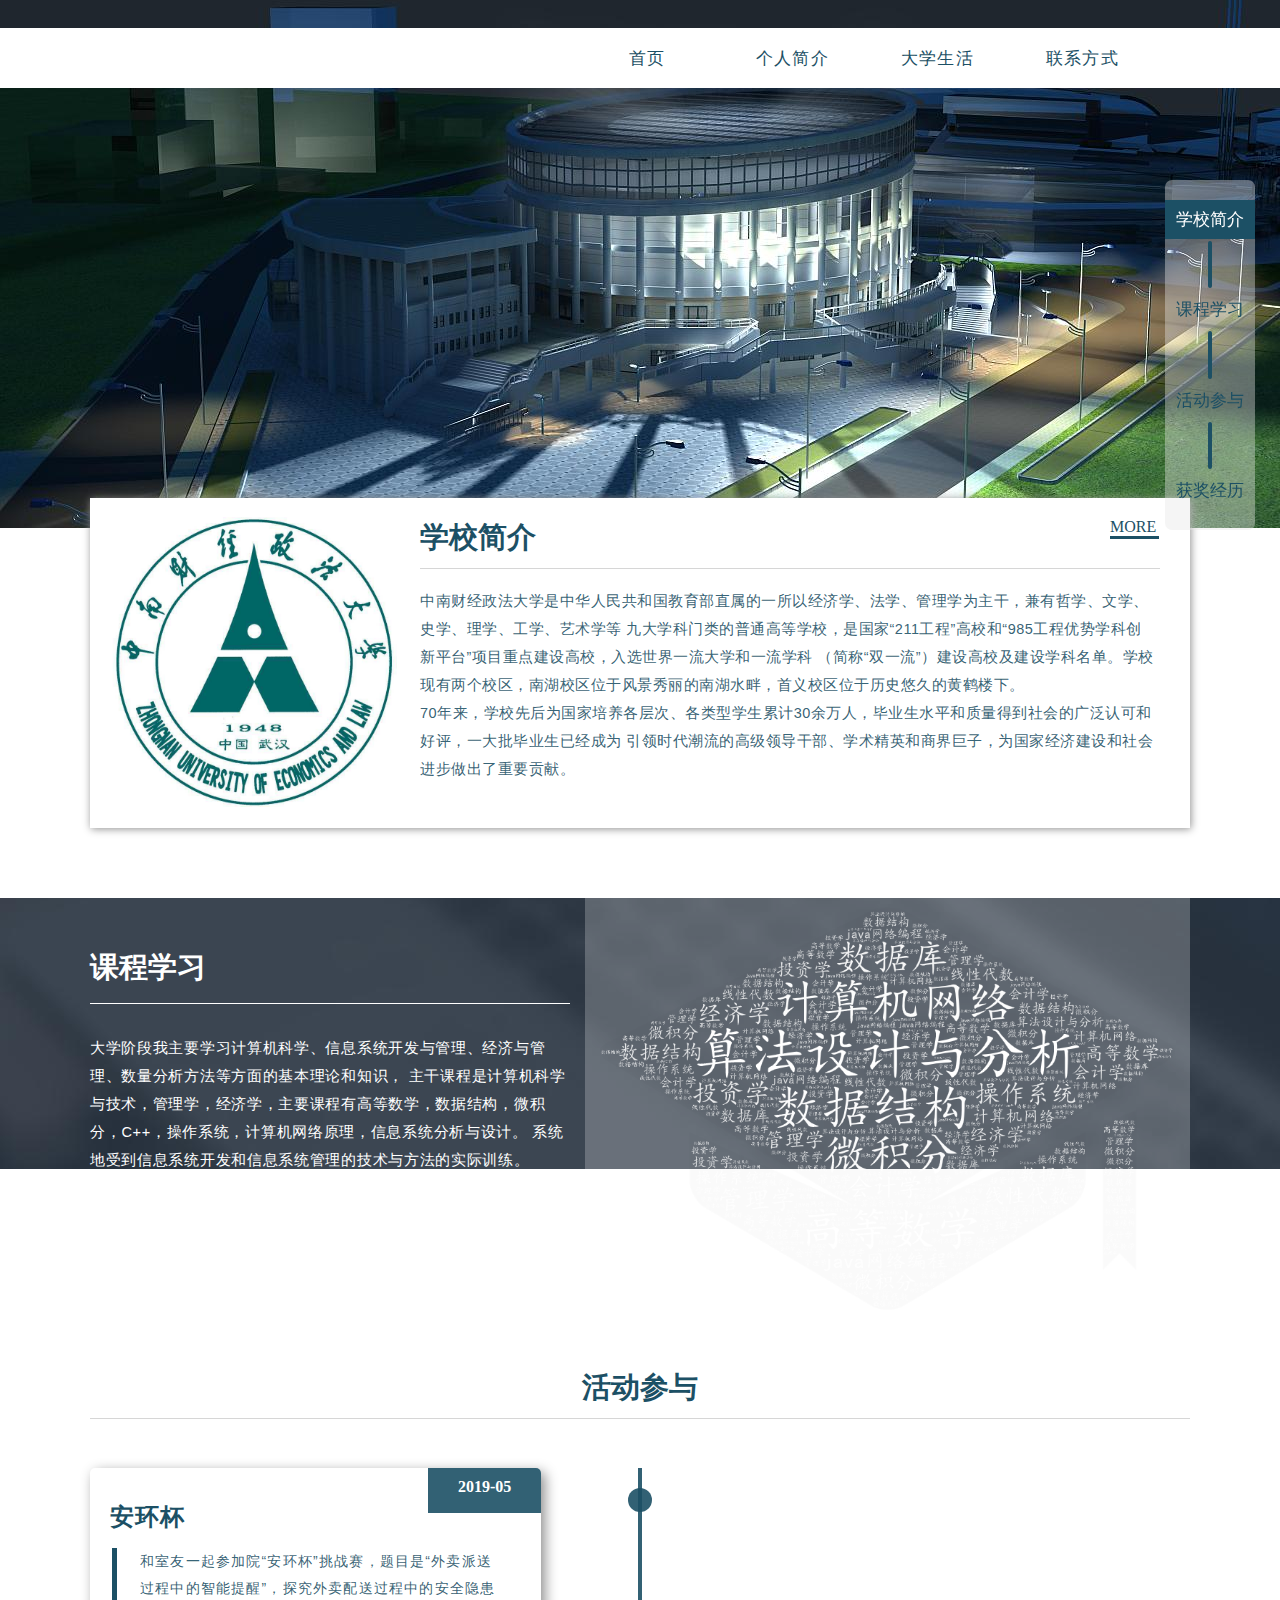
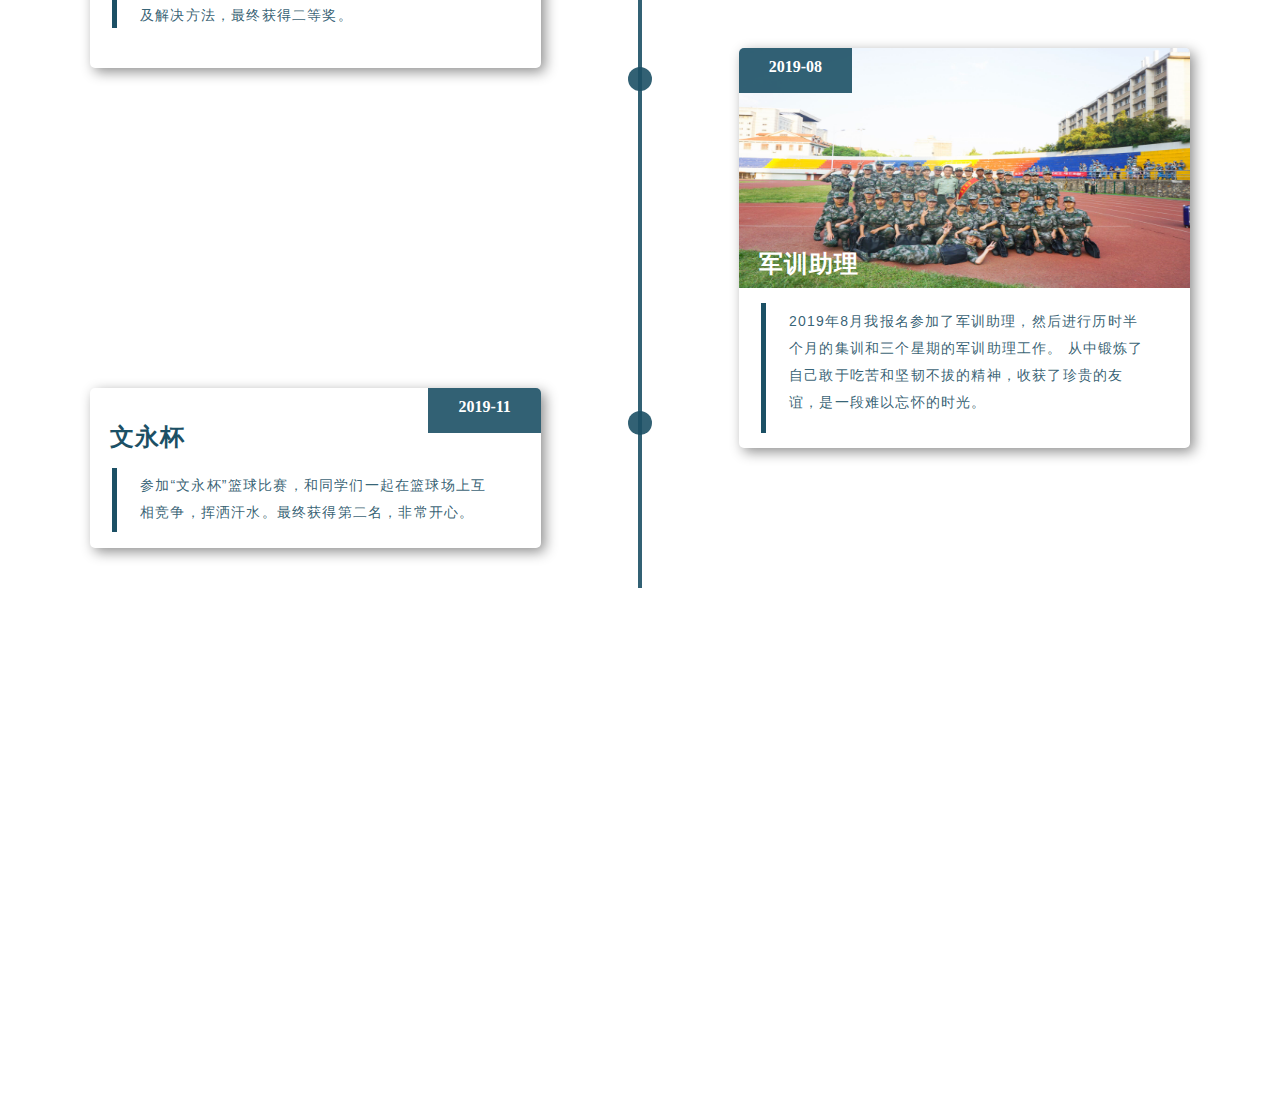
<file: college.html>
<!DOCTYPE html>
<html lang="en">
<head>
    <meta charset="UTF-8">
    <meta name="viewport" content="width=device-width, initial-scale=1.0">
    <!-- <link rel="stylesheet" type="text/css" href="css/index.css"> -->
    <link rel="stylesheet" type="text/css" href="css/college.css">
    <title>大学生活</title>
</head>
<body>
    <div class="inner">
        <!--导航栏-->
        <div id="college-header" class="college-header">
            <!--标题行-->
            <div class="row">
                <!--这里是导航条-->
                <div class="header-nav">
                    <ul>
                        <li class="nav-item">
                            <a href="index.html">
                                首页
                            </a>
                        </li>
                        <li class="nav-item">
                            <a href="info.html">
                                个人简介
                            </a>
                        </li>
                        <li class="nav-item">
                            <a href="college.html">
                                大学生活
                            </a>
                        </li>
                        <li class="nav-item">
                            <a href="contact.html">
                                联系方式
                            </a>
                        </li>
                    </ul>
                </div>
            </div>
        </div>
        <!--第一部分:学校简介-->
        <div class="college-1" id="college-1">
            <div class="wrapper">
                <div class="college-intro">
                    <div class="intro-pic">
                        <img src="img/zuel_icon.jpg">
                    </div>
                    <div class="intro-text">
                        <div class="tit-row">
                            <!--标题-->
                            <div class="intro-text-tit">
                                <h2>学校简介</h2>
                            </div>
                            <!--一个更多按钮-->
                            <div class="intro-text-more">
                                <a href="http://www.zuel.edu.cn/about/" target="_blank">MORE</a>
                                <div class="hor-hr"></div>
                            </div>
                        </div>
                        <!--一条分割线-->
                        <div class="hor-hr"></div>
                        <!--内容-->
                        <div class="intro-text-cont">
                            <span>
                                中南财经政法大学是中华人民共和国教育部直属的一所以经济学、法学、管理学为主干，兼有哲学、文学、史学、理学、工学、艺术学等
                                九大学科门类的普通高等学校，是国家“211工程”高校和“985工程优势学科创新平台”项目重点建设高校，入选世界一流大学和一流学科
                                （简称“双一流”）建设高校及建设学科名单。学校现有两个校区，南湖校区位于风景秀丽的南湖水畔，首义校区位于历史悠久的黄鹤楼下。
                            </span>
                            <span>
                                70年来，学校先后为国家培养各层次、各类型学生累计30余万人，毕业生水平和质量得到社会的广泛认可和好评，一大批毕业生已经成为
                                引领时代潮流的高级领导干部、学术精英和商界巨子，为国家经济建设和社会进步做出了重要贡献。
                            </span>
                        </div>
                    </div>
                </div>
            </div>
        </div>
        <!--第二部分:课程学习-->
        <div class="college-2" id="college-2">
            <div class="wrapper">
                <div class="college-2-cont">
                    <!--课程学习介绍-->
                    <div class="college-2-text">
                        <div class="college-2-text-tit">
                            <h2>课程学习</h2>
                        </div>
                        <!--一条分割线-->
                        <div class="hor-hr"></div>
                        <div class="college-2-text-cont">
                            <span>
                                大学阶段我主要学习计算机科学、信息系统开发与管理、经济与管理、数量分析方法等方面的基本理论和知识，
                                主干课程是计算机科学与技术，管理学，经济学，主要课程有高等数学，数据结构，微积分，C++，操作系统，计算机网络原理，信息系统分析与设计。
                                系统地受到信息系统开发和信息系统管理的技术与方法的实际训练。
                            </span>
                        </div>
                    </div>
                    <!--一张词云图-->
                    <div class="college-2-pic">
                    </div>
                </div>
            </div>
        </div>
        <!--第三部分：活动参与-->
        <div class="college-3" id="college-3">
            <div class="wrapper">
                <!--这里有一个标题-->
                <div class="college-3-act-tit">
                    <h2>活动参与</h2>
                    <div class="hor-hr"></div>
                </div>
                <!--这里是活动列表-->
                <div class="college-3-act-list">
                    <div class="act-list-item-1">
                        <div class="act-cont">
                            <!--日期-->
                            <div class="act-cont-date">
                                <span><strong>2019-05</strong></span>
                            </div>
                            <!--标题-->
                            <div class="act-cont-tit">
                                <h2>安环杯</h2>
                            </div>
                            <!--一条竖线-->
                            <div class="vert-hr"></div>
                            <!--内容-->
                            <div class="act-cont-text">
                                <span>
                                    和室友一起参加院“安环杯”挑战赛，题目是“外卖派送过程中的智能提醒”，探究外卖配送过程中的安全隐患及解决方法，最终获得二等奖。
                                 </span>
                            </div>
                        </div>
                    </div>
                    <div class="act-list-item-2">
                        <div class="act-cont">
                            <!--图片-->
                            <div class="act-cont-pic">
                                <ul class="pic-wrapper">
                                    <li>
                                        <img src="img/junxun-5.jpg"> 
                                        1
                                    </li>
                                    <li>
                                        <img src="img/junxun-2.jpg"> 
                                        2
                                    </li>
                                    <li>
                                        <img src="img/junxun-3.jpg"> 
                                        3
                                    </li>
                                    <li>
                                        <img src="img/junxun-4.jpg"> 
                                        4
                                    </li>
                                    <li>
                                        <img src="img/junxun-5.jpg"> 
                                        5
                                    </li>
                                </ul>
                                
                            </div>
                            <!--日期-->
                            <div class="act-cont-date">
                                <span><strong>2019-08</strong></span>
                            </div>
                            <!--标题-->
                            <div class="act-cont-tit">
                                <h2>军训助理</h2>
                            </div>
                            <!--一条竖线-->
                            <div class="vert-hr"></div>
                            <!--内容-->
                            <div class="act-cont-text">
                                <span>
                                    2019年8月我报名参加了军训助理，然后进行历时半个月的集训和三个星期的军训助理工作。
                                    从中锻炼了自己敢于吃苦和坚韧不拔的精神，收获了珍贵的友谊，是一段难以忘怀的时光。
                                </span>
                            </div>
                        </div>
                    </div>
                    <div class="act-list-item-3">
                        <div class="act-cont">
                            <!--日期-->
                            <div class="act-cont-date">
                                <span><strong>2019-11</strong></span>
                            </div>
                            <!--标题-->
                            <div class="act-cont-tit">
                                <h2>文永杯</h2>
                            </div>
                            <!--一条竖线-->
                            <div class="vert-hr"></div>
                            <!--内容-->
                            <div class="act-cont-text">
                                <span>
                                    参加“文永杯”篮球比赛，和同学们一起在篮球场上互相竞争，挥洒汗水。最终获得第二名，非常开心。
                                </span>
                            </div>
                        </div>
                    </div>

                    <div class="act-list-div">
                        <div class="div-hr"></div>
                        <div class="div-circle-1"></div>
                        <div class="div-circle-2"></div>
                        <div class="div-circle-3"></div>
                    </div>
                </div>
            </div>
        </div>
        <!--第四部分：获奖情况-->
        <div class="college-4" id="college-4">
            <div class="wrapper">
                <div class="college-4-award-tit">
                    <h2>获奖经历</h2>
                </div>
                <div class="college-4-award-cont">
                    <span>校级二等奖学金</span><br>
                    <span>校级三等奖学金</span><br>
                    <span>优秀军训助理</span><br>
                    <span>安环杯二等奖</span><br>
                    <span>App设计大赛二等奖</span><br>
                    <span>计算机设计大赛一等奖</span><br>
                    <span>硬笔书法比赛一等奖</span><br>
                </div>
            </div>
        </div>
    </div>
    <!--侧边导航-->
    <div class="floatCtrl">
        <a class="active" href="#college-1">学校简介</a>
        <div class="vert-hr"></div>
        <a href="#college-2">课程学习</a>
        <div class="vert-hr"></div>
        <a href="#college-3">活动参与</a>
        <div class="vert-hr"></div>
        <a href="#college-4">获奖经历</a>
    </div> 

    <script src="js/jq.js"></script>
    <script type="text/javascript">
        $(document).on('click', 'a[href^="#"]', function () {      
        if (location.pathname.replace(/^\//, '') == this.pathname.replace(/^\//, '') && location.hostname == this.hostname) {
            var $target = $(this.hash);
            $target = $target.length && $target || $('[name=' + this.hash.slice(1) + ']');//获取到点击对应id的元素
            if ($target.length) { 
                var targetOffset = $target.offset().top;
                $('html,body').animate({   //滑动效果主要用到jq的animate函数
                    scrollTop: targetOffset
                },500);
                return false;
            }
        }
        });

        // js
        $(window).scroll(function(event){
            checkscroll()
        });
        function checkscroll(){
            var winPos = $(window).scrollTop(); //屏幕位置
            var NodePos = [$('#college-1').offset().top,$('#college-2').offset().top,$('#college-3').offset().top,$('#college-4').offset().top];
                length = NodePos.length; 
            console.log(winPos);
            console.log(NodePos);
            //某一部分出来的占页面一大半就让导航变色。
            //a:nth-child('+(2*length-1)+')'注意是选择父元素的第n个子元素
            if(winPos<=(NodePos[0]+NodePos[1])/2){//判断一下第一个
                $('.floatCtrl a').removeClass('active');
                $('.floatCtrl a:nth-child(1)').addClass('active');
            }else if(winPos>(NodePos[length-1]+NodePos[length-2])/2){//判断最后一个
                $('.floatCtrl a').removeClass('active');
                $('.floatCtrl a:nth-child('+(2*length-1)+')').addClass('active');
            }else 
            {
                for( var i=1; i<=length-2; i++){//判断中间的用循环
                    if(winPos>(NodePos[i-1]+NodePos[i])/2 && winPos<=(NodePos[i]+NodePos[i+1])/2){
                        $('.floatCtrl a').removeClass('active');
                        $('.floatCtrl a:nth-child('+(2*i+1)+')').addClass('active');
                    }
                } 
            }        
        }
    </script>
</body>
</html>
</file>
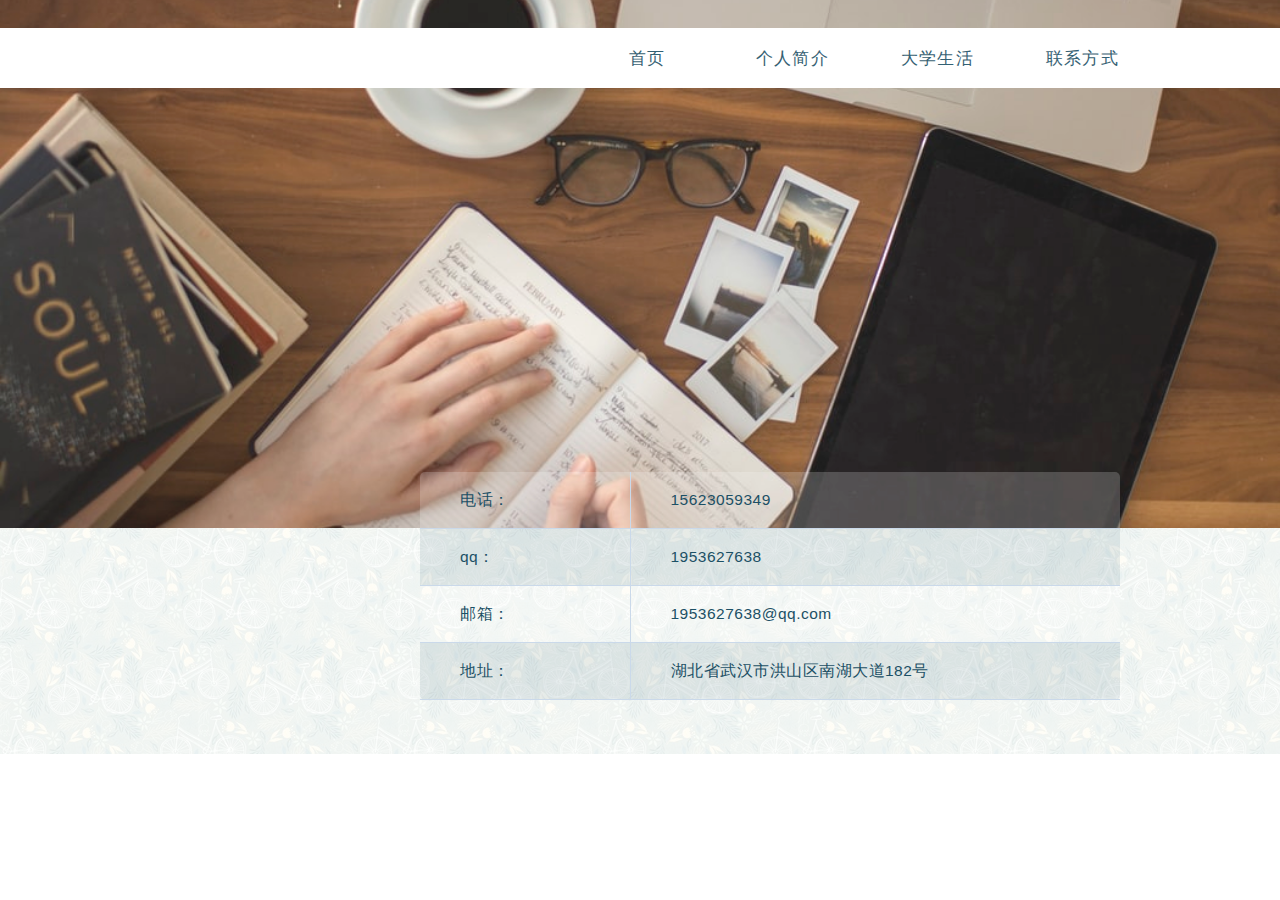
<file: contact.html>
<!DOCTYPE html>
<html lang="en">
<head>
    <meta charset="UTF-8">
    <meta name="viewport" content="width=device-width, initial-scale=1.0">
    <link rel="stylesheet" type="text/css" href="css/contact.css">
    <title>联系方式</title>
</head>
<body>
    <div class="inner">
        <!--导航栏-->
        <div id="cont-header" class="cont-header">
            <!--标题行-->
            <div class="row">
                <!--这里有导航条-->
                <div class="header-nav">
                    <ul>
                        <li class="nav-item">
                            <a href="index.html">
                                首页
                            </a>
                        </li>
                        <li class="nav-item">
                            <a href="info.html">
                                个人简介
                            </a>
                        </li>
                        <li class="nav-item">
                            <a href="college.html">
                                大学生活
                            </a>
                        </li>
                        <li class="nav-item">
                            <a href="contact.html">
                                联系方式
                            </a>
                        </li>
                    </ul>
                </div>
            </div>
        </div>
        <!--联系方式表格-->
        <div class="contact-1"></div>
        <table>
            <tr>
                <td width="30%">电话：</td>
                <td>15623059349</td>
            </tr>
            <tr>
                <td>qq：</td>
                <td>1953627638</td>
            </tr>
            <tr>
                <td>邮箱：</td>
                <td>1953627638@qq.com</td>
            </tr>
            <tr>
                <td>地址：</td>
                <td>湖北省武汉市洪山区南湖大道182号</td>
            </tr>
        </table>
    </div>
</body>
</html>
</file>
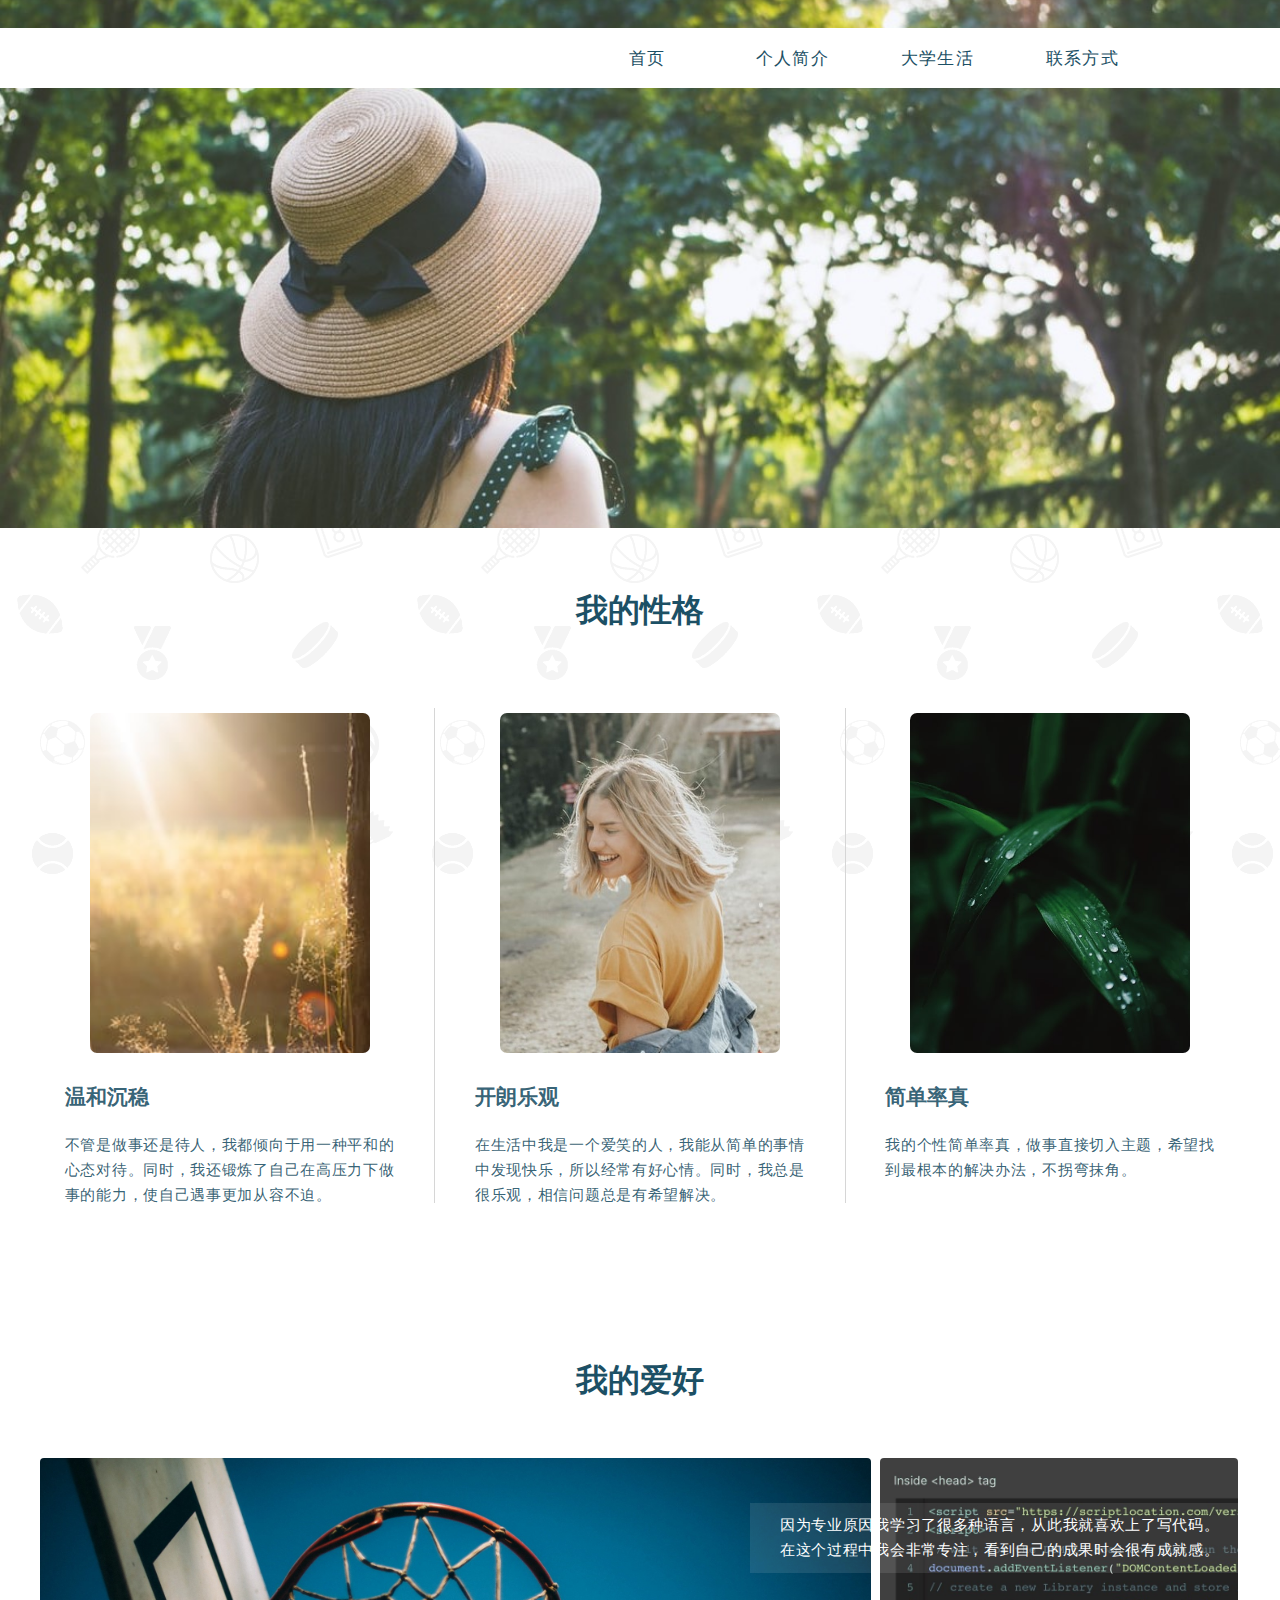
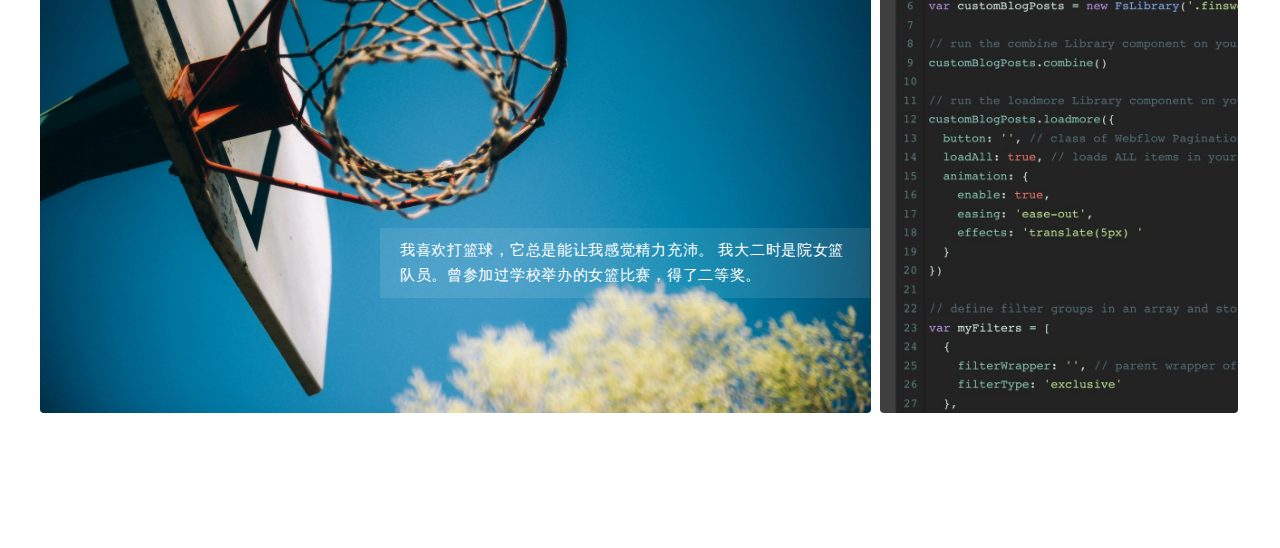
<file: info.html>
<!DOCTYPE html>
<html lang="en">
<head>
    <meta charset="UTF-8">
    <meta name="viewport" content="width=device-width, initial-scale=1.0">
    <link rel="stylesheet" type="text/css" href="css/info.css">
    <title>个人简介</title>
</head>
<body>
    <div class="inner">
        <!--导航栏-->
        <div id="cont-header" class="cont-header">
            <!--标题行-->
            <div class="row">
                <!--这里有导航条-->
                <div class="header-nav">
                    <ul>
                        <li class="nav-item">
                            <a href="index.html">
                                首页
                            </a>
                        </li>
                        <li class="nav-item">
                            <a href="info.html">
                                个人简介
                            </a>
                        </li>
                        <li class="nav-item">
                            <a href="college.html">
                                大学生活
                            </a>
                        </li>
                        <li class="nav-item">
                            <a href="contact.html">
                                联系方式
                            </a>
                        </li>
                    </ul>
                </div>
            </div>
        </div>
        <!--第一部分：我的性格-->
        <div id="cont-1" class="cont-1">
            <div class="wrapper">
                <!--标题-->
                <div class="cont-1-tit">
                    <h1>我的性格</h1>
                </div>
                <!--性格列表-->
                <div class="cont-1-list">
                    <div class="char-item">
                        <div class="char-item-pic pic-1"></div>
                        <div class="char-item-text">
                            <h3>温和沉稳</h3>
                            <div class="text">
                                <p>
                                    不管是做事还是待人，我都倾向于用一种平和的心态对待。同时，我还锻炼了自己在高压力下做事的能力，使自己遇事更加从容不迫。
                                </p>
                            </div>
                        </div>
                    </div>
                    <!--一条竖线-->
                    <div class="vert-hr"></div>
                    <div class="char-item">
                        <div class="char-item-pic pic-2"></div>
                        <div class="char-item-text">
                            <h3 >开朗乐观</h3>
                            <div class="text">
                                <p>
                                    在生活中我是一个爱笑的人，我能从简单的事情中发现快乐，所以经常有好心情。同时，我总是很乐观，相信问题总是有希望解决。
                                </p>
                            </div>
                        </div>
                    </div>
                    <!--一条竖线-->
                    <div class="vert-hr"></div> 
                    <div class="char-item">
                        <div class="char-item-pic pic-3"></div>
                        <div class="char-item-text">
                            <h3>简单率真</h3>
                            <div class="text">
                                <p>
                                    我的个性简单率真，做事直接切入主题，希望找到最根本的解决办法，不拐弯抹角。
                                </p>
                            </div>
                        </div>
                    </div>
                </div>
                
            </div>
        </div>
        <!--第二部分 我的爱好-->
        <div id="cont-2" class="cont-2">
            <div class="wrapper">
                <!--标题-->
                <div class="cont-2-tit">
                    <h1>我的爱好</h1>
                </div>
                <!--爱好列表-->
                <div class="hobby-item">
                    <div class="hobby-item1">
                        <img src="img/basketball-4.jpg">
                        <div class="hobby-text-1">
                            <span >
                                我喜欢打篮球，它总是能让我感觉精力充沛。
                                我大二时是院女篮队员。曾参加过学校举办的女篮比赛，得了二等奖。
                            </span>
                        </div>
                    </div>
                    <div class="hobby-item2">
                        <img src="img/code-2.jpg">
                        <div class="hobby-text-2">
                            <span >
                                因为专业原因我学习了很多种语言，从此我就喜欢上了写代码。
                                在这个过程中我会非常专注，看到自己的成果时会很有成就感。
                            </span>
                        </div>
                    </div>
                </div>
            </div>
        </div>
    </div>
</body>
</html>
</file>
<file: css/index.css>
body{
    width: 100%;
    margin: 0px;
    padding: 0px;
    overflow: visible;
}

ul,li{
    list-style-type: none;
    margin: 0px;
    padding: 0px;
}

a{
    text-decoration: none;
}

li{
    display: inline;
}

.inner{
    width: 100%;
    margin: 0px auto;
}

/* 控制页面全局宽度 */
.wrapper{
    width: 1100px;
    margin: 0px auto;
}

.cont-header{
    height: 700px;
    width: 100%;
    background-color: #fed2c4;
    padding-top: 28px;
}

.row{
    display: flex;
    flex-direction: row;
    justify-content: flex-end;
    height: 60px;
    width: 100%;
    margin: 0px auto;
    background-color: white;
}

.header-nav{
    width: auto;
    height: 100%;
    display: flex;
    flex-direction: row;
    align-items: flex-end;
    margin-right: 150px;
    margin-bottom: 0px;
}

.header-nav ul{
    height: 60px;
    width: 100%;
    display: flex;
    flex-direction: row;
}
.header-nav li{
    display: block;
    width: 95px;
    height: 100%;
    margin-left: 50px;
    font-family: "Object Sans Medium","Manrope Medium",-apple-system,BlinkMacSystemFont,"Helvetica Neue",Arial,sans-serif,"Apple Color Emoji";
    font-size: 18px;
    letter-spacing: 0.0875rem;
}
.nav-item a{
    display: block;
    width: 100%;
    text-align: center;
    padding-top: 19px;
    padding-bottom: 19px;
    padding-left: 0px;
    padding-right: 0px;
    color: #1C5065;
    font-size: 17px;
}

.nav-item a:hover{
    background-color: rgba(28,80,101,0.95);
    color: white;
}

.intro{
    display: flex;
    flex-direction: row;
    justify-content: space-between;
    height: 600px;
}

.intro-text{
    color: #f96475;
    font-size: 20px;
    width: 520px;
    margin-top: 170px;
    margin-left: 30px;
    line-height: 34px;
}

.intro-pic{
    width: 500px;
    margin-right: 10px;
    margin-top: 42px;
}

.intro-pic img{
    width: 470px;
    height: auto;
}
</file>
<file: css/college.css>
body{
    width: 100%;
    margin: 0px;
    padding: 0px;
    overflow: visible;
}

ul,li{
    list-style-type: none;
    margin: 0px;
    padding: 0px;
}

a{
    text-decoration: none;
}

.inner{
    width: 100%;
    margin: 0px auto;
}

/* 控制页面全局宽度 */
.wrapper{
    width: 1100px;
    margin: 0px auto;
}

h1,h2,h3{
    margin: 0px;
    padding: 0px;
}
/*最上面一部分**************************************************************************************/
.college-header{
    height: 500px;
    background-color: cadetblue;
    padding-top: 28px;
    background-size: cover;
    background-repeat: no-repeat;
    background-position: center; 
    background-image: url(../img/zuel-3.jpg);
}

.college-pic img{
    height: 100%;
}
/*标题行************************************************************************/
.row{
    display: flex;
    flex-direction: row;
    justify-content: flex-end;
    height: 60px;
    width: 100%;
    margin: 0px auto;
    background-color: white;
    /* border:dotted 2px blue; */
}
/*导航占位**********************************************************************/
.header-nav{
    width: auto;
    height: 100%;
    display: flex;
    flex-direction: row;
    align-items: flex-end;
    margin-right: 150px;
    margin-bottom: 0px;
}

.header-nav ul{
    height: 60px;
    width: 100%;
    display: flex;
    flex-direction: row;
}
.header-nav li{
    display: block;
    width: 95px;
    height: 100%;
    margin-left: 50px;
    font-family: "Object Sans Medium","Manrope Medium",-apple-system,BlinkMacSystemFont,"Helvetica Neue",Arial,sans-serif,"Apple Color Emoji";
    font-size: 18px;
    letter-spacing: 0.0875rem;
}
.nav-item a{
    display: block;
    width: 100%;
    text-align: center;
    padding-top: 19px;
    padding-bottom: 19px;
    padding-left: 0px;
    padding-right: 0px;
    color: #1C5065;
    font-size: 17px;
}

.nav-item a:hover{
    background-color: rgba(28,80,101,0.9);
    opacity: 95%;
    color: white;
}

/*第一部分开始*************************************************************************************/
.college-1{
    margin-top: -30px;
    height: 400px;
    width: 100%;
}

.college-intro{
    display: flex;
    flex-direction: row;
    justify-content: flex-start;
    width: 1100px;
    height: 330px;
    margin: 0 auto;
    background-color: white;
    /* 阴影 */
    box-shadow: 1px 1px 8px #909090;
}

.college-intro .intro-pic{
    margin: 0px;
    width: 310px;
    height: 330px;
    background-color: white;
    background-repeat: no-repeat;
    background-position: left;
}

.college-intro .intro-pic img{
    margin-top: 19px;
    margin-left: 17px;
    width: 290px;
    height: 290px;
}

.college-intro .intro-text{
    margin: 0;
    width: 780px;
    height: 330px;
}
.tit-row{
    width: 760px;
    height: 70px;
    display: flex;
    justify-content: space-between;
}
.tit-row .intro-text-tit{
    color: #1C5065;
}
.tit-row .intro-text-more{
    margin-top: 20px;
    width: 50px;
    height: 40px;
}
.intro-text-more a{
    color:#1C5065;
    font-size: 16px;
    padding: 0px;
    margin: 0px;
}
.intro-text-more .hor-hr{
    width: 49px;
    height: 3px;
    margin: 0px;
    padding: 0px;
    background-color: #1C5065;
}
.tit-row .intro-text-tit h2{
    font-size: 29px;
    margin-left: 20px;
    margin-top: 20px;
    margin-bottom: 0px;
}

.intro-text>.hor-hr{
    width: 740px;
    height: 1px;
    margin-left: 20px;
    margin-top: 0px;
    background-color:#d6d6d6;

}
.intro-text .intro-text-cont{
    width: 737px;
    height: 220px;
    margin-top: 18px;
    margin-left: 20px;
    font-family: "Object Sans Medium","Manrope Medium",-apple-system,BlinkMacSystemFont,"Helvetica Neue",Arial,sans-serif,"Apple Color Emoji";
    font-size: 14.5px;
    letter-spacing: 0.5px;
    line-height: 28px;
    color: rgba(28,80,101,0.9);    
}

.intro-text .intro-text-cont span{
    display: block;
}

.college-2{
    background-image: url(../img/edu-2.jpg);
    background-repeat: no-repeat;
    background-attachment: fixed;
    height: 420px;
    width: 100%;
}

.college-2-cont{
    display: flex;
    flex-direction: row;
    justify-content: space-between;
    width:100%;
    height: 420px;
}

.college-2-text{
    width: 45%;
    height: 100%;
}

.college-2-text-tit{
    height: 25%;
    width: 100%;
    color: #1C5065;
}

.college-2-text-tit h2{
    font-size: 29px;
    padding-top: 50px;
    color: white;
}

.college-2-text .hor-hr{
    width: 97%;
    height: 1px;
    margin-left: 0px;
    margin-top: 0px;
    background-color:white;
}

.college-2-text-cont{
    width: 97%;
    height: 75%;
    padding-top: 30px;
    font-family: "Object Sans Medium","Manrope Medium",-apple-system,BlinkMacSystemFont,"Helvetica Neue",Arial,sans-serif,"Apple Color Emoji";
    font-size: 14.5px;
    color:white; 
    letter-spacing: 0.7px;
    line-height: 28px;
}

.college-2-text-cont span{
    display: block;
}

.college-2-pic{
    width: 55%;
    height: 100%;
    background-size: cover;
    background-repeat: no-repeat;
    background-position: left;
    background-image: url(../img/Word_Art.png);
}

.college-3{
    height: 900px;
    width: 100%;
}

.college-3-act-tit{
    width: 100%;
    height: 120px;
    text-align: center;
    color: #1C5065;
}

.college-3-act-tit .hor-hr{
    width: 100%;
    height: 1px;
    background-color:#d6d6d6;
    margin-top: 10px;
}

.college-3-act-tit h2{
    font-size: 29px;
    padding-top: 50px;
}

.college-3-act-list{
    width: 100%;
    height: 1200px;
    margin-top: 30px;
    position: relative;
}

.act-cont{
    width: 41%;
    height: 100%;
    border-radius: 5px;
    box-shadow: 4px 4px 13px #909090;
}

.act-list-item-1{
    height: 200px;
    width: 100%;
    margin-bottom: -20px;
    display: flex;
    flex-direction: row;
    justify-content: flex-start;
}

.act-list-item-1 .act-cont-date{
    background-color:  rgba(28,80,101,0.9);
    text-align: center;
    height: 45px;
    width: 25%;
    margin-left: 75%;
    color: white;
    border-top-right-radius: 5px;
}

.act-list-item-1 .act-cont-date span{
    padding-top: 10px;
}

.act-list-item-1 .act-cont-tit{
    color: #1C5065;
    margin-top: -12px;
    margin-left: 20px;
    letter-spacing: 1px;
}

.act-list-item-1 .vert-hr{
    width: 5px;
    height: 40%;
    background-color: #1C5065;
    margin-top: 15px;
    margin-left: 22px;
}

.act-list-item-1 span{
    display: block;
}

.act-list-item-1 .act-cont-text{
    width: 80%;
    height: 55%;
    margin-top: -80px;
    margin-left: 50px;
    font-family: "Object Sans Medium","Manrope Medium",-apple-system,BlinkMacSystemFont,"Helvetica Neue",Arial,sans-serif,"Apple Color Emoji";
    font-size: 14px;
    color: rgba(28,80,101,0.9);
    line-height: 27px;
    letter-spacing: 1.2px;
}
.act-list-item-2{
    height: 400px;
    width: 100%;
    margin-bottom: -60px;
    display: flex;
    flex-direction: row;
    justify-content: flex-end; 
}

.act-list-item-2 .act-cont{
    position: relative;
}

.act-list-item-2 .act-cont-pic{
    margin-top: 0px;
    margin-left: 0px;
    width: 100%;
    height: 60%;
    text-align: center;
    font-family: Arial;
    color: #FFF;
    overflow: hidden;
    border-top-left-radius: 5px;
    border-top-right-radius: 5px;
}

.act-list-item-2 .act-cont-date{
    position: absolute;
    background-color: rgba(28,80,101,0.9);
    text-align: center;
    height: 35px;
    width: 25%;
    margin-left:0px;
    color: white;
    top: 0px;
    left: 0px;
    padding-top: 10px;
    border-top-left-radius: 5px;
}

.act-list-item-2 .act-cont-tit{
    position: absolute;
    color: white;
    top: 200px;
    left: 20px;
    letter-spacing: 1px;
}

.act-list-item-2 .vert-hr{
    width: 5px;
    height: 130px;
    background-color: #1C5065;
    margin-top: 15px;
    margin-left: 22px;
}

.act-list-item-2 span{
    display: block;
}

.act-list-item-2 .act-cont-text{
    width: 80%;
    height: 55%;
    margin-top: -125px;
    margin-left: 50px;
    font-family: "Object Sans Medium","Manrope Medium",-apple-system,BlinkMacSystemFont,"Helvetica Neue",Arial,sans-serif,"Apple Color Emoji";
    font-size: 14px;
    color: rgba(28,80,101,0.9);
    line-height: 27px;
    letter-spacing: 1.2px;
}

.act-list-item-2 .act-cont-pic .pic-wrapper{
    margin-left: -451px;
    animation: swiperAnim 10s infinite;
    padding: 0;
    width: 2255px;
    height: 100%;
}

.act-cont-pic li {
    float: left;
    width: 451px;
    height: 100%;
    list-style: none;
    line-height: 240px;
    font-size: 1px;
    background-repeat: no-repeat;
    text-align: center;
}
.act-cont-pic li:nth-child(1) img{
    width: 100%;
    height: 100%;
}
.act-cont-pic li:nth-child(2) img {
    width: 100%;
    height: 100%;
}

.act-cont-pic li:nth-child(3) img{
    width: 100%;
    height: 100%;
}

.act-cont-pic li:nth-child(4) img{
    width: 100%;
    height: 100%;
}
.act-cont-pic li:nth-child(5) img{
    width: 100%;
    height: 100%;
}

/*动画*/
@keyframes swiperAnim {
    0% {
        margin-left: 0px;
    }
    12.5% {
        margin-left: -451px;
    }
    25% {
        margin-left: -451px;
    }
    37.5% {
        margin-left: -902px;
    }
    50% {
        margin-left: -902px;
    }
    62.5% {
        margin-left: -1353px;
    }
    75% {
        margin-left: -1353px;
    }
    87.5% {
        margin-left: -1804px;
    }
    100% {
        margin-left: -1804px;
    }
}

.act-list-item-3{
    height: 160px;
    width: 100%;
    margin-bottom: 50px;
    display: flex;
    flex-direction: row;
    justify-content: flex-start;
}

.act-list-item-3 .act-cont-date{
    background-color: rgba(28,80,101,0.9);
    text-align: center;
    height: 45px;
    width: 25%;
    margin-left: 75%;
    color: white;
    border-top-right-radius: 5px;
}

.act-list-item-3 .act-cont-date span{
    padding-top: 10px;
}

.act-list-item-3 .act-cont-tit{
    color: #1C5065;
    margin-top: -12px;
    margin-left: 20px;
    letter-spacing: 1px;
}

.act-list-item-3 .vert-hr{
    width: 5px;
    height: 40%;
    background-color: #1C5065;
    margin-top: 15px;
    margin-left: 22px;
}

.act-list-item-3 span{
    display: block;
}

.act-list-item-3 .act-cont-text{
    width: 80%;
    height: 55%;
    margin-top: -60px;
    margin-left: 50px;
    font-family: "Object Sans Medium","Manrope Medium",-apple-system,BlinkMacSystemFont,"Helvetica Neue",Arial,sans-serif,"Apple Color Emoji";
    font-size: 14px;
    color: rgba(28,80,101,0.9);
    line-height: 27px;
    letter-spacing: 1.2px;
}

.act-list-div{
    width: 40px;
    height: 800px;
    position: absolute;
    top: 20px;
    right: 530px;
}

.act-list-div .div-circle-1{
    width: 24px;
    height: 24px;
    border-radius: 12px;
    background-color:  rgba(28,80,101,0.9);
    margin-left: 21%;
    margin-top: -700px;
}

.act-list-div .div-circle-2{
    width: 24px;
    height: 24px;
    border-radius: 12px;
    background-color:  rgba(28,80,101,0.9);
    margin-left: 21%;
    margin-top: 155px;
}
.act-list-div .div-circle-3{
    width: 24px;
    height: 24px;
    border-radius: 12px;
    background-color: rgba(28,80,101,0.9);
    margin-left: 21%;
    margin-top: 320px;
}

.act-list-div .div-hr{
    width: 4px;
    height: 720px;
    margin-left: 46%;
    margin-top: -20px;
    background-color:  rgba(28,80,101,0.9);
}

.college-4{
    height: 500px;
    width: 100%;
    background-image: url(../img/edu-2.jpg);
    background-repeat: no-repeat;
    background-attachment: fixed;
}
.college-4-award-tit{
    width: 100%;
    height: 120px;
    padding-top: 35px;
    text-align: center;
    color: white;
}

.college-4-award-tit h2{
    font-size: 29px;
}
.college-4-award-cont{
    letter-spacing: 1px;
    text-align: center;
    color: white;
    font-size: 20px;
    line-height: 40px;
    font-family: "Object Sans Medium","Manrope Medium",-apple-system,BlinkMacSystemFont,"Helvetica Neue",Arial,sans-serif,"Apple Color Emoji";
}

.floatCtrl {
    padding-top: 20px;
    padding-bottom: 20px;
    border-radius: 7px;
    background-color: rgb(230, 230, 230,0.4);
    display: flex;
    flex-direction: column;
    width: 90px;
    height: 310px;
    position: fixed;
    right: 25px;
    top: 20%;
    z-index: 100;
}

.floatCtrl a{
    font-size: 17px;
	display:block;
	width:90px;
	text-align:center;
    color:#1C5065;
    padding-top: 8px;
    padding-bottom: 8px;
}

.floatCtrl .vert-hr{
    width: 4px;
    height: 50px;
    margin: 2px auto;
    background-color: #1C5065;
    border-radius: 2px;
}

.floatCtrl .active{
    background-color:#1C5065;
    color: white;
}
</file>
<file: css/contact.css>
body{
    width: 100%;
    margin: 0px;
    padding: 0px;
    overflow: visible;
}

ul,li{
    list-style-type: none;
    margin: 0px;
    padding: 0px;
}

a{
    text-decoration: none;
}

li{
    display: inline;
}

.inner{
    width: 100%;
    margin: 0px auto;
}

/* 控制页面全局宽度 */
.wrapper{
    width: 1100px;
    margin: 0px auto;
}

.cont-header{
    height: 500px;
    width: 100%;
    background: url(../img/letter.jpg) no-repeat;
    background-position: center;
    opacity: 90%;
    background-size: cover;
    padding-top: 28px;
}

.row{
    display: flex;
    flex-direction: row;
    justify-content: flex-end;
    height: 60px;
    width: 100%;
    margin: 0px auto;
    background-color: white;
}

.header-nav{
    width: auto;
    height: 100%;
    display: flex;
    flex-direction: row;
    align-items: flex-end;
    margin-right: 150px;
    margin-bottom: 0px;
}

.header-nav ul{
    height: 60px;
    width: 100%;
    display: flex;
    flex-direction: row;
}

.header-nav li{
    display: block;
    width: 95px;
    height: 100%;
    margin-left: 50px;
    font-family: "Object Sans Medium","Manrope Medium",-apple-system,BlinkMacSystemFont,"Helvetica Neue",Arial,sans-serif,"Apple Color Emoji";
    font-size: 18px;
    letter-spacing: 0.0875rem;
}
.nav-item a{
    display: block;
    width: 100%;
    text-align: center;
    padding-top: 19px;
    padding-bottom: 19px;
    padding-left: 0px;
    padding-right: 0px;
    color: #1C5065;
    font-size: 17px;
}

.nav-item a:hover{
    background-color: rgba(28,80,101,0.9);
    opacity: 95%;
    color: white;
}

.contact-1{
    width: 100%;
    height: 226px;
    background-image: url(../img/zixingche.jpg);
    background-attachment: fixed;
    opacity:20%;
    position: absolute;
}

table{
    position: absolute;
    top: 472px;
    left: 420px;
    width: 700px;
    height: 200px;
    border-collapse: collapse;
    font-family: "Object Sans Medium","Manrope Medium",-apple-system,BlinkMacSystemFont,"Helvetica Neue",Arial,sans-serif,"Apple Color Emoji";
    font-size: 15.5px;
    letter-spacing: 0.5px;
    line-height: 28px;
    color: rgba(28,80,101);  
}

table td{
    padding: 13px 40px;
    height: 30px;
}

table tr td:first-child{
    border-right:1px solid #cad9ea;
    border-bottom: 1px solid #cad9ea;
}

table tr td:last-child{
    border-bottom: 1px solid #cad9ea;
}

table tr:first-child td:first-child{
    border-top-left-radius: 5px;
}

table tr:first-child td:last-child{
    border-top-right-radius: 5px;
}

table tr:last-child td:first-child{
    border-bottom-left-radius: 5px;
}

table tr:last-child td:last-child{
    border-bottom-right-radius: 5px;
} 

table tr:nth-child(odd)
{
    background: rgba(255,255,255,0.2);
}

table tr:nth-child(even)
{
    background:rgba(28,80,101,0.1);
}
</file>
<file: css/info.css>
body{
    width: 100%;
    margin: 0px;
    padding: 0px;
    overflow: visible;
}

ul,li{
    list-style-type: none;
    margin: 0px;
    padding: 0px;
}

a{
    text-decoration: none;
}

li{
    display: inline;
}

.inner{
    width: 100%;
    margin: 0px auto;
}

/* 控制页面全局宽度 */
.wrapper{
    width: 1200px;
    margin: 0px auto;
}

.cont-header{
    height: 500px;
    width: 100%;
    background: url(../img/person.jpg) no-repeat;
    background-position: center;
    background-size: cover;
    padding-top: 28px;
}

.row{
    display: flex;
    flex-direction: row;
    justify-content: flex-end;
    height: 60px;
    width: 100%;
    margin: 0px auto;
    background-color: white;
}

.header-nav{
    width: auto;
    height: 100%;
    display: flex;
    flex-direction: row;
    align-items: flex-end;
    margin-right: 150px;
    margin-bottom: 0px;
}

.header-nav ul{
    height: 60px;
    width: 100%;
    display: flex;
    flex-direction: row;
}
.header-nav li{
    display: block;
    width: 95px;
    height: 100%;
    margin-left: 50px;
    font-family: "Object Sans Medium","Manrope Medium",-apple-system,BlinkMacSystemFont,"Helvetica Neue",Arial,sans-serif,"Apple Color Emoji";
    font-size: 18px;
    letter-spacing: 0.0875rem;
}
.nav-item a{
    display: block;
    width: 100%;
    text-align: center;
    padding-top: 19px;
    padding-bottom: 19px;
    padding-left: 0px;
    padding-right: 0px;
    color: #1C5065;
    font-size: 17px;
}

.nav-item a:hover{
    background-color: rgba(28,80,101,0.9);
    opacity: 95%;
    color: white;
}

.cont-1{
    height: 770px;
    width: 100%;
    background-color: white;
    background-image: url(../img/cont-2.png);
    background-attachment: fixed;
}

.cont-1-tit{
    width: 500px;
    height: 90px;
    margin: auto;
    padding-top: 40px;
    text-align: center;
    color: #1C5065;
    font-weight: 500;
}

.cont-1-list{
    height: 560px;
    display: flex;
    flex-direction: row;
    justify-content: space-around;
}

.char-item{
    width: 350px;
    height: 450px;
    margin-top: 45px;
    color: rgba(28,80,101,0.9);
}

.char-item-pic{
    width: 280px;
    height: 340px;
    margin-top: 10px;
    margin-left: 35px;
    margin-bottom: 30px;
    border-radius: 7px;
    background-size: cover;
    background-repeat: no-repeat;
    background-position: center;
}


.pic-1{
    background-image: url(../img/sun-trees.jpg);
}

.pic-2{
    background-image: url(../img/happy-girl.jpg);
}

.pic-3{
    background-image: url(../img/grass.jpg);
}

.vert-hr{
    width:1px; 
    height:495px; 
    margin-top: 50px;
    background-color:#d6d6d6; 
}

.char-item-text h3{
    margin-left: 10px;
    font-size: 21px;
}

.char-item-text .text{
    font-family: "Object Sans Medium","Manrope Medium",-apple-system,BlinkMacSystemFont,"Helvetica Neue",Arial,sans-serif,"Apple Color Emoji";
    font-size: 15px;
    letter-spacing: 0.7px;
    line-height: 25px;
    margin-left: 10px;
}

.hobby-tit{
    padding-top: 30px;
    margin-left: 10px;
}

.cont-2{
    height: 850px;
    width: 100%;
    background-image: url(../img/cont-2.png);
    background-attachment: fixed;
}

.cont-2-tit{
    width: 500px;
    height: 120px;
    margin: auto;
    padding-top: 40px;
    text-align: center;
    color: #1C5065;
    font-weight: 500;
}

.hobby-tit h1{
    margin-top: 0px;
    margin-bottom: 0px;
    color:rgba(28,80,101,0.9)
}

.hobby-item{
    display: flex;
    flex-direction: row;
}

/* 设置子组件相对父组件位置：（1）父组件设置相对定位，子组件设置绝对定位（2）设置子组件top，left */
.hobby-item1{
    position: relative;
    width: 910px;
    height: 555px;
    margin-top: 0px;
}
/* 图片等比压缩填充：图片width或height设置100% */
.hobby-item1 img{
    height: 100%;
    border-radius: 4px;
}

.hobby-text-1{
    position: absolute;
    left: 340px;
    width: 450px;
    top: 370px;
    padding-top: 10px;
    padding-left: 20px;
    padding-bottom: 10px;
    padding-right: 20px;
    background-color: rgba(255,255,255,0.1);
}

.hobby-text-1 span{
    display: block;
    letter-spacing: 0.7px;
    font-size: 15px;
    line-height: 25px;
    margin-left: 0px;
    color: white;
}

.hobby-item2{
    position: relative;
    width: 390px;
    height: 555px;
    margin-top: 0px;
}

.hobby-item2 img{
    height: 100%;
    border-radius: 4px;
}

.hobby-text-2{
    position: absolute;
    padding-top: 10px;
    padding-left: 20px;
    padding-bottom: 10px;
    padding-right: 20px;
    margin-left: -130px;
    background-color: rgba(255,255,255,0.1);
    width: 450px;
    top: 45px;
}

.hobby-text-2 span{
    display: block;
    letter-spacing: 0.7px;
    font-size: 15px;
    line-height: 25px;
    margin-left: 10px;
    color: white;
}
</file>
